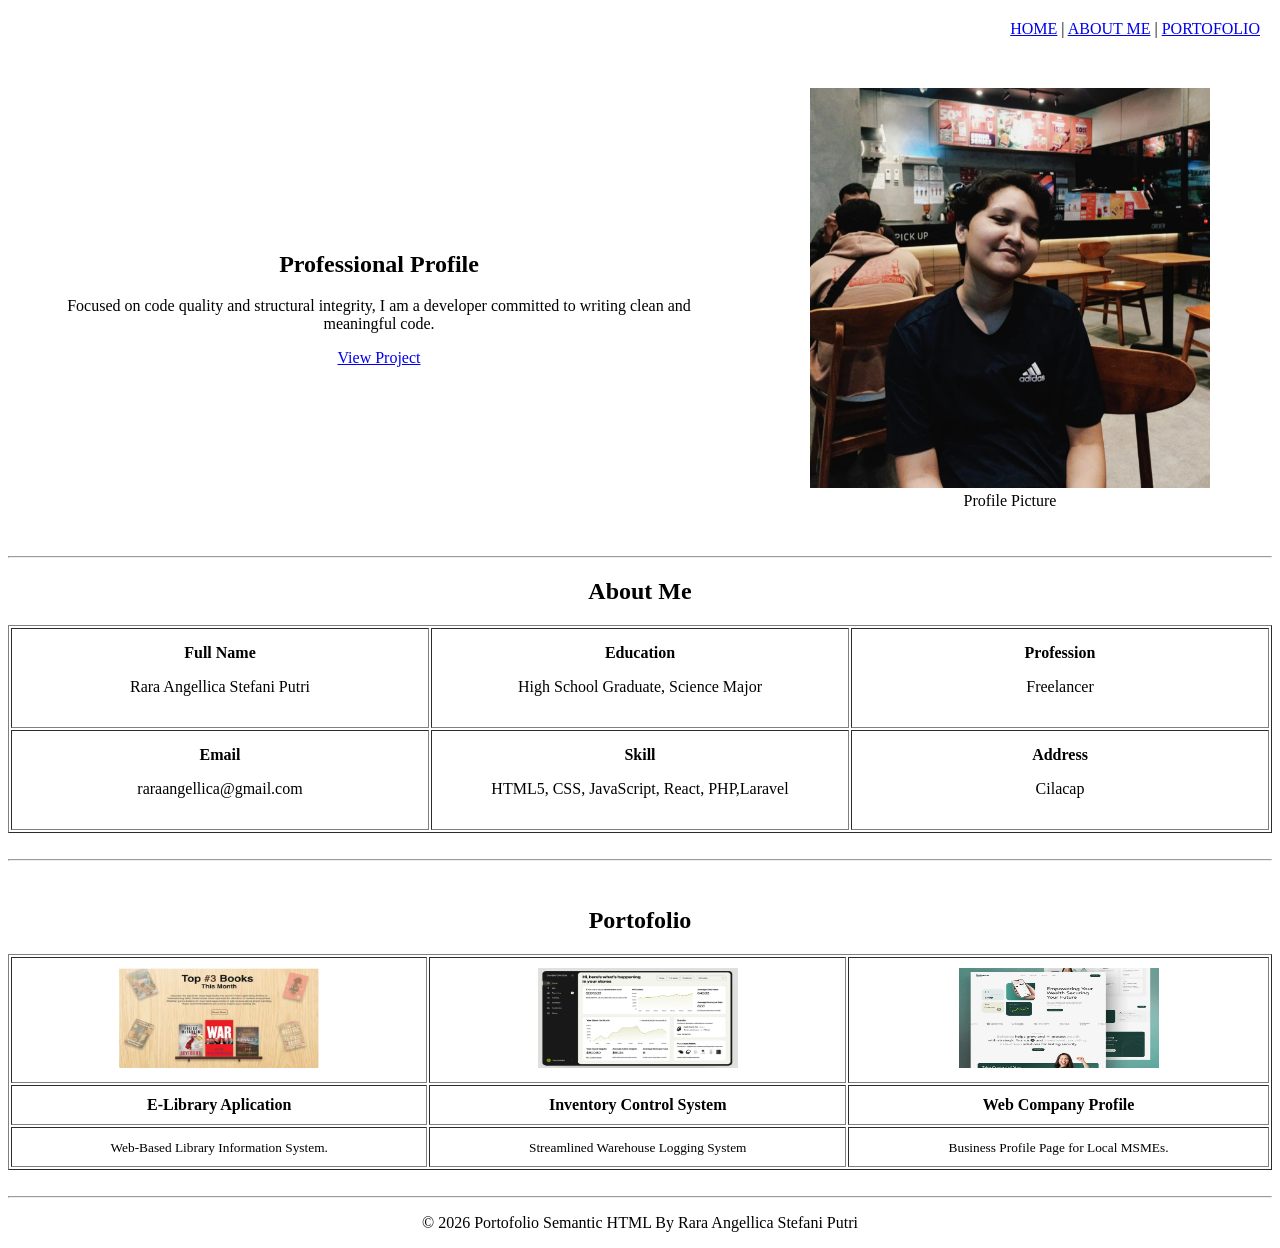
<file: sesi_1/index.html>
<!doctype html>
<html lang="id">
  <head>
    <meta charset="UTF-8" />
    <meta name="viewport" content="width=device-width, initial-scale=1.0" />
    <title>My Portfolio</title>
  </head>
  <body>
    <!-- SECTION 1: MENU (HEADER & NAV) -->
    <header>
      <nav>
        <table width="100%" cellpadding="10">
          <tr>
            <td align="right">
              <a href="#home">HOME</a> | <a href="#about-me">ABOUT ME</a> |
              <a href="#portofolio">PORTOFOLIO</a>
            </td>
          </tr>
        </table>
      </nav>
    </header>

    <main>
      <!-- SECTION 2: JUDUL DI KIRI & GAMBAR DI KANAN -->
      <section id="home">
        <table width="100%" cellpadding="20">
          <tr>
            <td align="center">
              <h1>Professional Profile</h1>
              <p>
                Focused on code quality and structural integrity, I am a
                developer committed to writing clean and meaningful code.
              </p>
              <a href="#portofolio">View Project</a>
            </td>
            <td align="right">
              <figure>
                <img
                  src="/sesi_1/image/mypic.jpeg"
                  alt="Foto Profil"
                  width="400"
                  height="auto"
                />
                <figcaption align="center">Profile Picture</figcaption>
              </figure>
            </td>
          </tr>
        </table>
      </section>

      <hr />

      <!-- SECTION 3: BIODATA DENGAN 6 BOX -->
      <section id="about-me">
        <h2 align="center">About Me</h2>
        <table width="100%" border="1" cellpadding="15">
          <tr>
            <td width="33%" align="center">
              <article>
                <strong>Full Name</strong><br />
                <p>Rara Angellica Stefani Putri</p>
              </article>
            </td>
            <td width="33%" align="center">
              <article>
                <strong>Education</strong><br />
                <p>High School Graduate, Science Major</p>
              </article>
            </td>
            <td width="33%" align="center">
              <article>
                <strong>Profession</strong><br />
                <p>Freelancer</p>
              </article>
            </td>
          </tr>
          <tr>
            <td align="center">
              <article>
                <strong>Email</strong><br />
                <p>raraangellica@gmail.com</p>
              </article>
            </td>
            <td align="center">
              <article>
                <strong>Skill</strong><br />
                <p>HTML5, CSS, JavaScript, React, PHP,Laravel</p>
              </article>
            </td>
            <td align="center">
              <article>
                <strong>Address</strong><br />
                <p>Cilacap</p>
              </article>
            </td>
          </tr>
        </table>
      </section>

      <br />
      <hr />
      <br />

      <!-- SECTION 4: PORTOFOLIO (3 Kolom, 3 Baris Per Proyek) -->
      <section id="portofolio">
        <h2 align="center">Portofolio</h2>
        <table width="100%" border="1" cellpadding="10">
          <!-- Baris 1: Gambar Proyek -->
          <tr>
            <td align="center">
              <img
                src="/sesi_1/image/E-library.jpg"
                alt="Proyek 1"
                width="200"
                height="100"
              />
            </td>
            <td align="center">
              <img
                src="/sesi_1/image/Sistem Inventory.jpg"
                alt="Proyek 2"
                width="200"
                height="100"
              />
            </td>
            <td align="center">
              <img
                src="/sesi_1/image/company profile.jpg"
                alt="Proyek 3"
                width="200"
                height="100"
              />
            </td>
          </tr>
          <!-- Baris 2: Nama Proyek -->
          <tr>
            <td align="center"><strong>E-Library Aplication</strong></td>
            <td align="center"><strong>Inventory Control System</strong></td>
            <td align="center"><strong>Web Company Profile</strong></td>
          </tr>
          <!-- Baris 3: Deskripsi/Nama Proyek Detail -->
          <tr>
            <td align="center">
              <small>Web-Based Library Information System.</small>
            </td>
            <td align="center">
              <small>Streamlined Warehouse Logging System</small>
            </td>
            <td align="center">
              <small>Business Profile Page for Local MSMEs.</small>
            </td>
          </tr>
        </table>
      </section>
    </main>

    <br />
    <footer align="center">
      <hr />
      <p>
        &copy; 2026 Portofolio Semantic HTML By Rara Angellica Stefani Putri
      </p>
    </footer>
  </body>
</html>
</file>
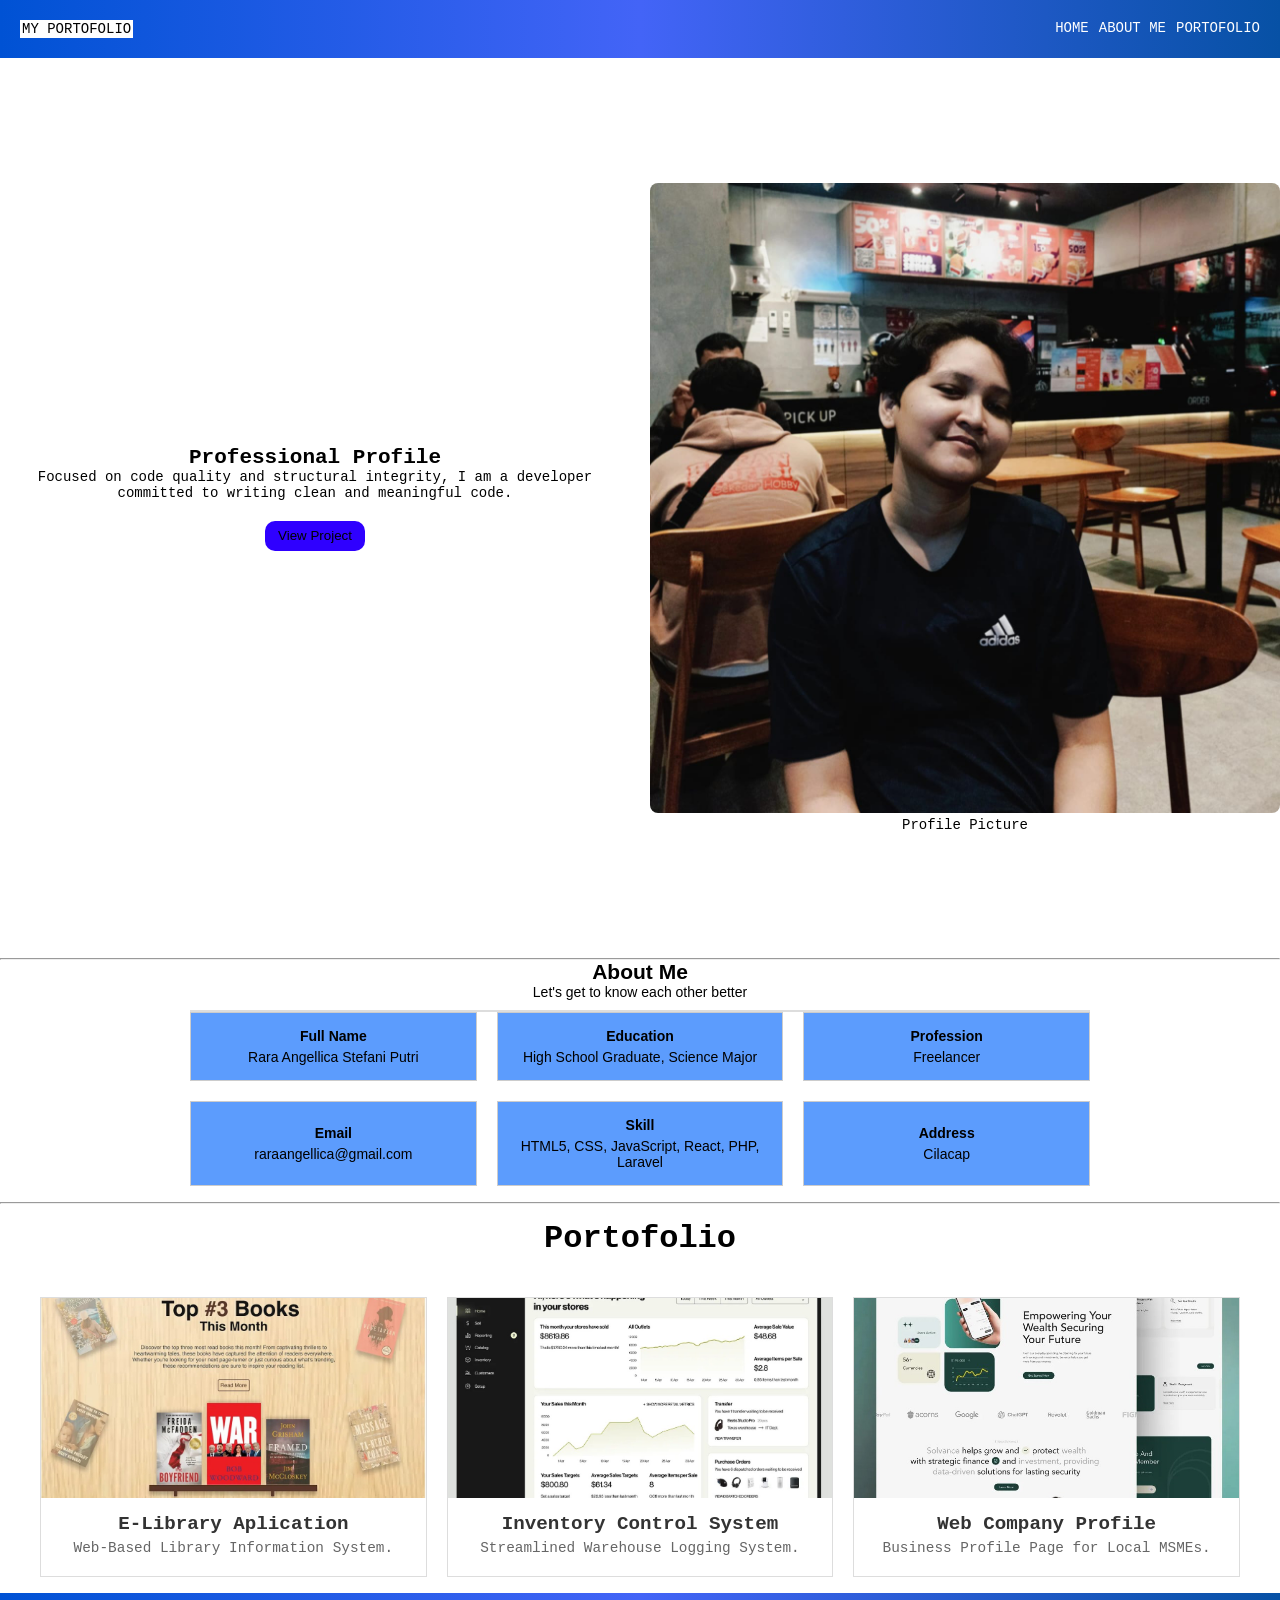
<file: sesi_2/index.html>
<!doctype html>
<html lang="id">
  <head>
    <meta charset="UTF-8" />
    <meta name="viewport" content="width=device-width, initial-scale=1.0" />
    <title>My Portfolio</title>
    <link rel="stylesheet" href="style.css" />
  </head>
  <body>
    <!-- SECTION 1: MENU (HEADER & NAV) -->
    <header>
      <div class="logo">MY PORTOFOLIO</div>
      <nav>
        <ul>
          <li><a href="#home">HOME</a></li>
          <li><a href="#about-me">ABOUT ME</a></li>
          <li><a href="#portofolio">PORTOFOLIO</a></li>
        </ul>
      </nav>
    </header>

    <main>
      <section class="profile-container">
        <div class="profile-text">
          <h1>Professional Profile</h1>
          <p>
            Focused on code quality and structural integrity, I am a developer
            committed to writing clean and meaningful code.
          </p>
          <button href="#">View Project</button>
        </div>
        <div class="profile-image">
          <img src="/sesi_2/image/mypic.jpeg" alt="Profile Picture" />
          <p>Profile Picture</p>
        </div>
      </section>

      <hr />

      <div class="about-me">
        <div class="title">
          <h2>About Me</h2>
          <p>Let's get to know each other better</p>
        </div>
        <div class="grid-table">
          <!-- Kolom 1 -->
          <div class="grid-item">
            <strong>Full Name</strong>
            <p>Rara Angellica Stefani Putri</p>
          </div>
          <!-- Kolom 2 -->
          <div class="grid-item">
            <strong>Education</strong>
            <p>High School Graduate, Science Major</p>
          </div>
          <!-- Kolom 3 -->
          <div class="grid-item">
            <strong>Profession</strong>
            <p>Freelancer</p>
          </div>
          <!-- Baris 2 Kolom 1 -->
          <div class="grid-item">
            <strong>Email</strong>
            <p>raraangellica@gmail.com</p>
          </div>
          <!-- Baris 2 Kolom 2 -->
          <div class="grid-item">
            <strong>Skill</strong>
            <p>HTML5, CSS, JavaScript, React, PHP, Laravel</p>
          </div>
          <!-- Baris 2 Kolom 3 -->
          <div class="grid-item">
            <strong>Address</strong>
            <p>Cilacap</p>
          </div>
        </div>
      </div>

      <br />
      <hr />
      <br />

      <section class="portfolio-container">
        <h2 class="title-porto">Portofolio</h2>

        <div class="portfolio-grid">
          <!-- Item 1 -->
          <div class="portfolio-item">
            <div class="image-wrapper">
              <img src="/sesi_1/image/E-library.jpg" alt="Proyek 1" />
            </div>
            <h3>E-Library Aplication</h3>
            <p>Web-Based Library Information System.</p>
          </div>

          <!-- Item 2 -->
          <div class="portfolio-item">
            <div class="image-wrapper">
              <img src="/sesi_1/image/Sistem Inventory.jpg" alt="Proyek 2" />
            </div>
            <h3>Inventory Control System</h3>
            <p>Streamlined Warehouse Logging System.</p>
          </div>

          <!-- Item 3 -->
          <div class="portfolio-item">
            <div class="image-wrapper">
              <img src="/sesi_1/image/company profile.jpg" alt="Proyek 3" />
            </div>
            <h3>Web Company Profile</h3>
            <p>Business Profile Page for Local MSMEs.</p>
          </div>
        </div>
      </section>
    </main>

    <br />
    <footer>
      <p>
        &copy; 2026 Portofolio Semantic HTML By Rara Angellica Stefani Putri
      </p>
    </footer>
  </body>
</html>
</file>
<file: sesi_2/style.css>
* {
  margin: 0;
  padding: 0;
  box-sizing: border-box;
}

body {
  background: #ffff;
  color: #000000;
  font-family: "JetBrains Mono", "Fira Code", "Cascadia Code", monospace;
  font-size: 14px;
  a:hover {
    color: #00b6df;
  }
}

header {
  background: linear-gradient(to right, #0052d4, #4364f7, #0751a5);
  padding: 20px;
  display: flex;
  justify-content: space-between;
  a {
    color: #ffff;
    text-decoration: none;
  }
  nav {
    ul {
      display: flex;
      gap: 10px;
      li {
        list-style-type: none;
        cursor: pointer;
      }
    }
  }
}

.logo {
  background: #ffff;
  padding: 1px 2px;
  margin-right: 20px;
}

button {
  background: #2f00ff;
  height: 30px;
  width: 100px;
  padding: 1px;
  margin: 20px;
  border: none;
  border-radius: 10px;
  cursor: pointer;
}

.profile-container {
  display: grid;
  grid-template-columns: 1fr 1fr;
  align-items: center;
  gap: 20px;
  min-height: 100vh;
}

.profile-text {
  margin: auto;
  place-content: center;
  text-align: center;
}

.profile-image img {
  width: 100%;
  height: auto;
  border-radius: 8px;
}

.profile-image {
  text-align: center;
}

.about-me {
  max-width: 900px;
  margin: auto;
  text-align: center;
  font-family: sans-serif;
}

.title {
  border-bottom: 2px solid #ddd;
  padding-bottom: 10px;
}

.grid-table {
  display: grid;
  grid-template-columns: repeat(3, 1fr);
  gap: 20px;
}

.grid-item {
  background-color: #5c9cfd;
  border: 1px solid #ccc;
  padding: 15px;
  display: grid;
  place-content: center;
}

.grid-item strong {
  display: block;
  margin-bottom: 5px;
}

.portfolio-container {
  max-width: 1200px;
  margin: 0 auto;
  text-align: center;
}

.title-porto {
  font-size: 2rem;
  margin-bottom: 40px;
  font-weight: bold;
}

.portfolio-grid {
  display: grid;
  grid-template-columns: repeat(auto-fit, minmax(300px, 1fr));
  gap: 20px;
}

.portfolio-item {
  background: #fff;
  border: 1px solid #ddd;
  padding-bottom: 20px;
  transition: transform 0.3s ease;
}

.image-wrapper {
  overflow: hidden;
  width: 100%;
  height: 200px;
}

.image-wrapper img {
  width: 100%;
  height: 100%;
  object-fit: cover;
  transition: transform 0.5s ease;
}

/* Efek Hover Gambar Membesar */
.portfolio-item:hover img {
  transform: scale(1.1);
}

.portfolio-item h3 {
  font-size: 1.2rem;
  margin: 15px 0 5px;
  color: #333;
}

.portfolio-item p {
  font-size: 0.9rem;
  color: #666;
  padding: 0 10px;
}

footer {
  background: linear-gradient(to right, #0052d4, #4364f7, #0751a5);
  display: flex;
  justify-content: center;
  padding: 10px 2px 10px 2px;
  color: #ffff;
}

@media (max-width: 992px) {
  .profile-container {
    padding: 40px 5%;
    gap: 30px;
  }
}

@media (max-width: 768px) {
  .profile-container {
    grid-template-columns: 1fr;
    text-align: center;
  }

  .profile-text {
    order: 1;
  }

  .profile-image {
    order: 2;
  }

  .grid-table {
    grid-template-columns: repeat(2, 1fr);
  }
}

@media (max-width: 480px) {
  .grid-table {
    grid-template-columns: 1fr;
  }
  .portfolio-grid {
    grid-template-columns: 1fr;
  }
}
</file>
